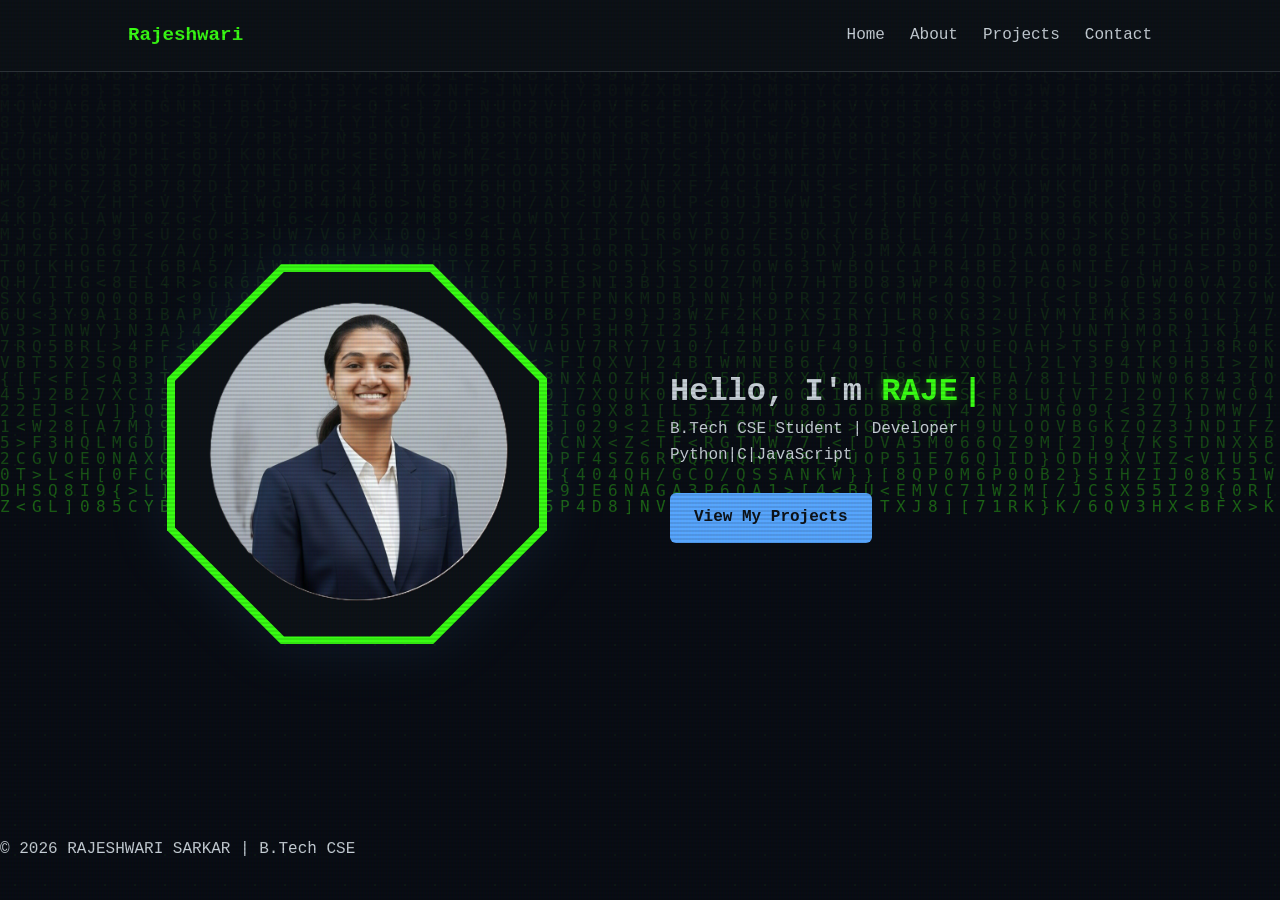
<file: index.html>
<!DOCTYPE html>
<html lang="en">
<head>
    <meta charset="UTF-8">
    <meta name="viewport" content="width=device-width, initial-scale=1.0">
    <title>RAJESHWARI SARKAR | Portfolio</title>
    <link rel="stylesheet" href="style.css">
    <link rel="stylesheet" href="https://cdnjs.cloudflare.com/ajax/libs/font-awesome/6.0.0/css/all.min.css">
</head>
<body>
    <canvas id="canvas" style="position: fixed; top: 0; left: 0; z-index: -2; opacity: 0.35;"></canvas>    <nav>
        <div class="logo">Rajeshwari</div>
        <ul>
            <li><a href="javascript:void(0)" onclick="showHero()">Home</a></li>
            <li><a href="about.html">About</a></li>
            <li><a href="projects.html">Projects</a></li>
            <li><a href="contact.html">Contact</a></li>
        </ul>
    </nav>

    <header id="hero-section">
        <div class="hero-container">
            <div class="hero-photo-area">
                <div class="designer-profile-container">
                    <div class="lightning-border"></div>
                    <div class="designer-profile-core">
                        <img src="Rajeshwari.png" alt="Rajeshwari Sarkar" class="profile-image">
                    </div>
                </div>
            </div>

            <div class="hero-content">
                <h1><span id="typewriter"></span><span class="cursor">|</span></h1>
                <p class="subtitle">B.Tech CSE Student | Developer</p>
                <div class="badges">
                    <span>Python|</span><span>C|</span><span>JavaScript</span>
                </div>
                <a href="projects.html" class="btn-primary">View My Projects</a>
            </div>
        </div>
    </header>

    <footer class="minimal-footer">
        <p>  &copy; 2026 RAJESHWARI SARKAR | B.Tech CSE</p>
    </footer>
    <script>
        /* --- PART 1: TYPEWRITER LOGIC --- */
        const pageTitles = {
            "index.html": "Hello, I'm RAJESHWARI SARKAR",
            "about.html": "ABOUT ME...",
            "projects.html": "FEATURED PROJECTS...",
            "contact.html": "ping -c 4 connection_request"
        };
        const skillsText = "TECHNICAL STACK...";
        const path = window.location.pathname;
        const page = path.split("/").pop() || "index.html";
        const fullText = pageTitles[page] || "Loading...";

        function typeEffect(element, text, index, isMainTitle) {
            if (index < text.length) {
                let char = text.charAt(index);
                if (isMainTitle && page === "index.html" && index >= 11) {
                    if (index === 11) element.innerHTML += '<span class="terminal-text">';
                    element.querySelector('.terminal-text').innerHTML += char;
                } else if (char === "." || char === "/" || char === "-") {
                    element.innerHTML += `<span class="terminal-text">${char}</span>`;
                } else {
                    element.innerHTML += char;
                }
                index++;
                setTimeout(() => typeEffect(element, text, index, isMainTitle), 70);
            } else {
                const cursor = element.nextElementSibling;
                if (cursor) setTimeout(() => { cursor.style.opacity = "0"; }, 1000);
            }
        }

        /* --- PART 2: MATRIX BACKGROUND LOGIC --- */
        function initMatrix() {
            const canvas = document.getElementById('canvas');
            if (!canvas) return;
            const ctx = canvas.getContext('2d');

            canvas.width = window.innerWidth;
            canvas.height = window.innerHeight;

            const letters = "ABCDEFGHIJKLMNOPQRSTUVWXYZ0123456789<>/{}[]";
            const fontSize = 16;
            const columns = canvas.width / fontSize;
            const drops = Array(Math.floor(columns)).fill(1);

            function drawMatrix() {
                ctx.fillStyle = "rgba(13, 17, 23, 0.1)"; // Background fade
                ctx.fillRect(0, 0, canvas.width, canvas.height);
                ctx.fillStyle = "#39ff14"; // Terminal Green
                ctx.font = fontSize + "px monospace";

                for (let i = 0; i < drops.length; i++) {
                    const text = letters.charAt(Math.floor(Math.random() * letters.length));
                    ctx.fillText(text, i * fontSize, drops[i] * fontSize);
                    if (drops[i] * fontSize > canvas.height && Math.random() > 0.975) drops[i] = 0;
                    drops[i]++;
                }
            }
            setInterval(drawMatrix, 33);
        }

        /* --- INITIALIZE BOTH --- */
        window.onload = () => {
            // Start Typewriter
            const mainEl = document.getElementById("page-typewriter") || document.getElementById("typewriter");
            if (mainEl) typeEffect(mainEl, fullText, 0, true);

            const skillsEl = document.getElementById("skills-typewriter");
            if (skillsEl && page === "about.html") {
                setTimeout(() => typeEffect(skillsEl, skillsText, 0, false), 500);
            }

            // Start Matrix
            initMatrix();
        };
    </script>
</body>
</html>
</file>
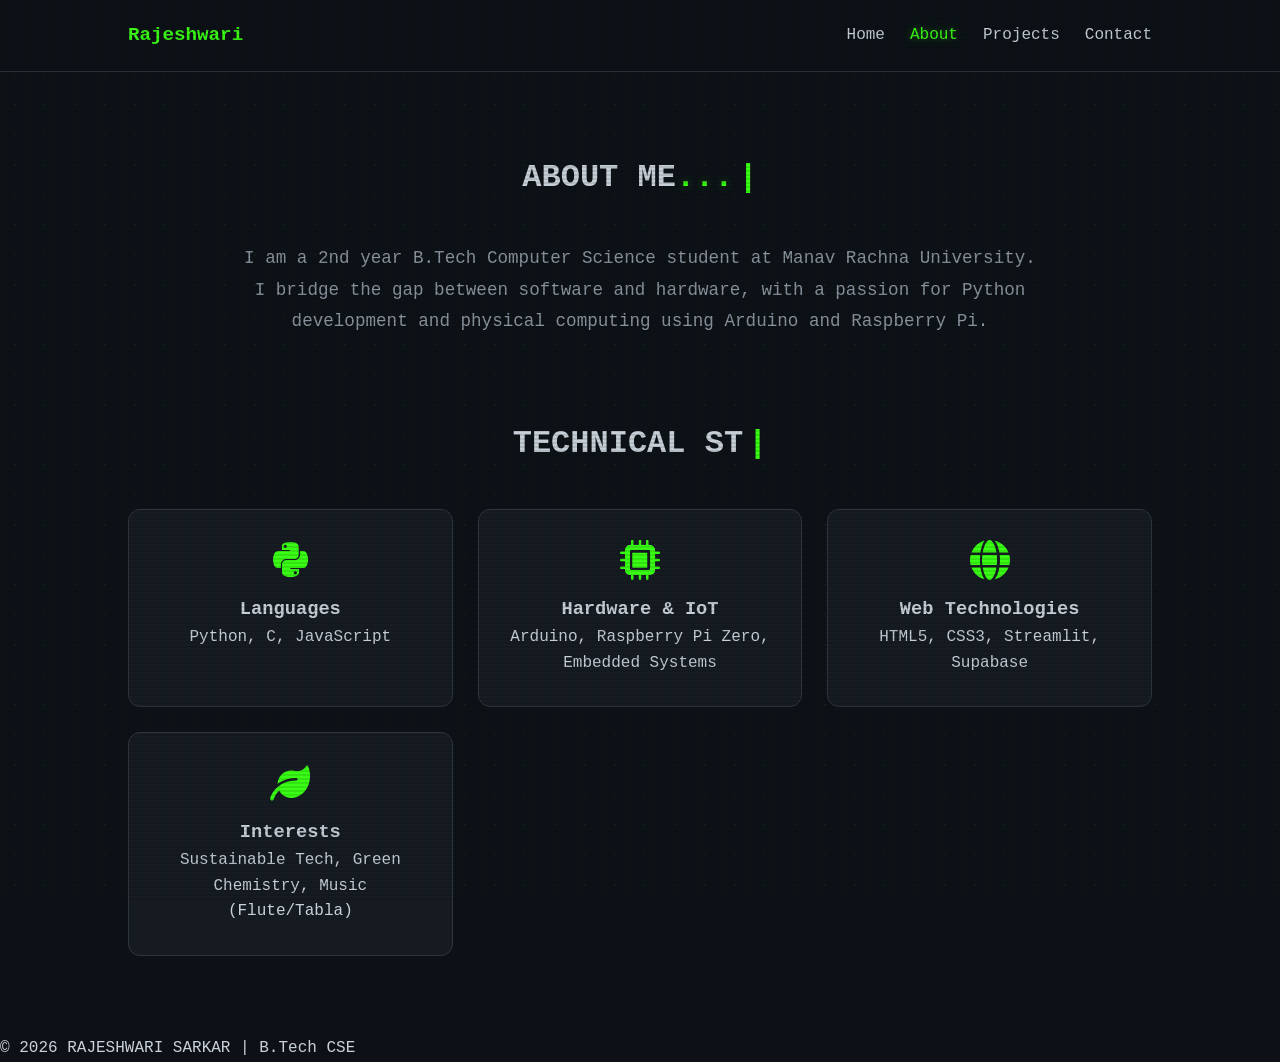
<file: about.html>
<!DOCTYPE html>
<html lang="en">
<head>
    <meta charset="UTF-8">
    <meta name="viewport" content="width=device-width, initial-scale=1.0">
    <title>RAJESHWARI SARKAR | About</title>
    <link rel="stylesheet" href="style.css">
    <link rel="stylesheet" href="https://cdnjs.cloudflare.com/ajax/libs/font-awesome/6.0.0/css/all.min.css">
</head>
<body>
    <nav>
        <div class="logo">Rajeshwari</div>
        <ul>
            <li><a href="index.html">Home</a></li>
            <li><a href="about.html" class="terminal-text">About</a></li>
            <li><a href="projects.html">Projects</a></li>
            <li><a href="contact.html">Contact</a></li>
        </ul>
    </nav>

    <main class="page-content">
        <section class="bio-section">
            <h2 class="section-title">
                <span id="page-typewriter"></span><span class="cursor">|</span>
            </h2>
            <p class="bio-text">
                I am a 2nd year B.Tech Computer Science student at Manav Rachna University. 
                I bridge the gap between software and hardware, with a passion for Python development 
                and physical computing using Arduino and Raspberry Pi.
            </p>
        </section>

        <section id="skills">
            <h2 class="section-title">
                <span id="skills-typewriter"></span><span class="cursor">|</span>
            </h2>
            <div class="skill-grid">
                <div class="skill-card">
                    <i class="fab fa-python"></i>
                    <h3>Languages</h3>
                    <p>Python, C, JavaScript</p>
                </div>
                <div class="skill-card">
                    <i class="fas fa-microchip"></i>
                    <h3>Hardware & IoT</h3>
                    <p>Arduino, Raspberry Pi Zero, Embedded Systems</p>
                </div>
                <div class="skill-card">
                    <i class="fas fa-globe"></i>
                    <h3>Web Technologies</h3>
                    <p>HTML5, CSS3, Streamlit, Supabase</p>
                </div>
                <div class="skill-card">
                    <i class="fas fa-leaf"></i>
                    <h3>Interests</h3>
                    <p>Sustainable Tech, Green Chemistry, Music (Flute/Tabla)</p>
                </div>
            </div>
        </section>
    </main>

    <footer class="minimal-footer">
        <p>&copy; 2026 RAJESHWARI SARKAR | B.Tech CSE</p>
    </footer>
    <script>
    // 1. Text configurations
    const pageTitles = {
        "index.html": "Hello, I'm RAJESHWARI SARKAR",
        "about.html": "ABOUT ME...",
        "projects.html": "FEATURED PROJECTS...",
        "contact.html": "ping -c 4 connection_request"
    };
    const skillsText = "TECHNICAL STACK...";

    // 2. Determine current page filename
    const path = window.location.pathname;
    const page = path.split("/").pop() || "index.html";
    const fullText = pageTitles[page] || "Loading...";

    // 3. Reusable Typing Function
    function typeEffect(element, text, index, isMainTitle) {
        if (index < text.length) {
            let char = text.charAt(index);
            const cursor = element.nextElementSibling;

            // Apply terminal styling (green text)
            if (isMainTitle && page === "index.html" && index >= 11) {
                if (index === 11) element.innerHTML += '<span class="terminal-text">';
                element.querySelector('.terminal-text').innerHTML += char;
            } else if (char === "." || char === "/" || char === "-") {
                element.innerHTML += `<span class="terminal-text">${char}</span>`;
            } else {
                element.innerHTML += char;
            }

            index++;
            setTimeout(() => typeEffect(element, text, index, isMainTitle), Math.floor(Math.random() * 40) + 60);
        } else {
            // Hide cursor after completion
            const cursor = element.nextElementSibling;
            if (cursor) setTimeout(() => { cursor.style.opacity = "0"; }, 1000);
        }
    }

    // 4. Initialize animations on load
    window.onload = () => {
        // Handle Main Title
        const mainEl = document.getElementById("page-typewriter") || document.getElementById("typewriter");
        if (mainEl) typeEffect(mainEl, fullText, 0, true);

        // Handle Technical Stack (only on About page)
        const skillsEl = document.getElementById("skills-typewriter");
        if (skillsEl && page === "about.html") {
            // Optional: small delay so they don't start at the exact same time
            setTimeout(() => typeEffect(skillsEl, skillsText, 0, false), 500);
        }
    };
</script>
</body>
</html>
</file>
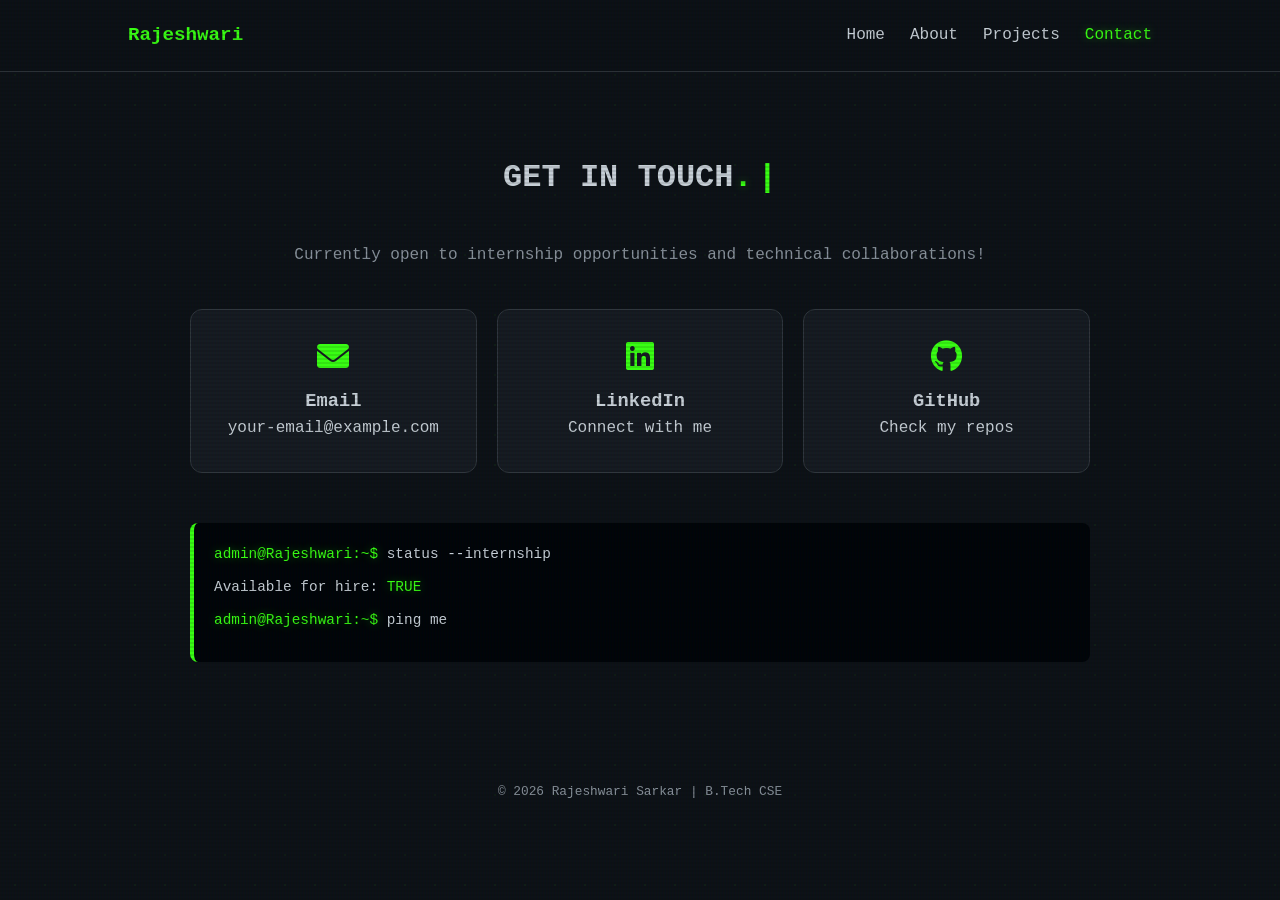
<file: contact.html>
<!DOCTYPE html>
<html lang="en">
<head>
    <meta charset="UTF-8">
    <meta name="viewport" content="width=device-width, initial-scale=1.0">
    <title>RAJESHWARI SARKAR | Contact</title>
    <link rel="stylesheet" href="style.css">
    <link rel="stylesheet" href="https://cdnjs.cloudflare.com/ajax/libs/font-awesome/6.0.0/css/all.min.css">
</head>
<body>
    <nav>
        <div class="logo">Rajeshwari</div>
        <ul>
            <li><a href="index.html">Home</a></li>
            <li><a href="about.html">About</a></li>
            <li><a href="projects.html">Projects</a></li>
            <li><a href="contact.html" class="terminal-text">Contact</a></li>
        </ul>
    </nav>

    <main class="page-content">
        <h2 class="section-title">
            <span id="page-typewriter"></span><span class="cursor">|</span>
        </h2>
        <p style="text-align: center; color: #8b949e; margin-bottom: 40px;">
            Currently open to internship opportunities and technical collaborations!
        </p>

        <div class="contact-container">
            <div class="contact-grid">
                <a href="mailto:your-email@example.com" class="contact-card">
                    <i class="fas fa-envelope"></i>
                    <h3>Email</h3>
                    <p>your-email@example.com</p>
                </a>
                
                <a href="https://linkedin.com/in/your-profile" target="_blank" class="contact-card">
                    <i class="fab fa-linkedin"></i>
                    <h3>LinkedIn</h3>
                    <p>Connect with me</p>
                </a>

                <a href="https://github.com/your-username" target="_blank" class="contact-card">
                    <i class="fab fa-github"></i>
                    <h3>GitHub</h3>
                    <p>Check my repos</p>
                </a>
            </div>

            <div class="terminal-box">
                <p class="terminal-line"><span class="terminal-text">admin@Rajeshwari:~$</span> status --internship</p>
                <p class="terminal-line">Available for hire: <span class="terminal-text">TRUE</span></p>
                <p class="terminal-line"><span class="terminal-text">admin@Rajeshwari:~$</span> ping me</p>
            </div>
        </div>
    </main>

    <footer style="text-align: center; padding: 40px; color: #8b949e; font-size: 0.8rem;">
        <p>&copy; 2026 Rajeshwari Sarkar | B.Tech CSE</p>
    </footer>
    <script>
    // Define what each page should say
        const pageTitles = {
            "index.html": "Hello, I'm RAJESHWARI SARKAR",
            "about.html": "ABOUT ME...",
            "projects.html": "FEATURED PROJECTS...",
            "contact.html": "GET IN TOUCH..."
        };

        // Determine current page filename
        const path = window.location.pathname;
        const page = path.split("/").pop() || "index.html";
        const fullText = pageTitles[page] || "Loading...";

        const typewriterElement = document.getElementById("page-typewriter") || document.getElementById("typewriter");
        const cursor = document.querySelector(".cursor");
        let i = 0;

        function typeEffect() {
            if (i < fullText.length) {
                let char = fullText.charAt(i);
                
                // Terminal styling logic (green text for commands/names)
                if (page === "index.html" && i >= 11) {
                    if (i === 11) typewriterElement.innerHTML += '<span class="terminal-text">';
                    typewriterElement.querySelector('.terminal-text').innerHTML += char;
                } else if (page !== "index.html" && (char === "." || char === "/" || char === "-")) {
                    typewriterElement.innerHTML += `<span class="terminal-text">${char}</span>`;
                } else {
                    typewriterElement.innerHTML += char;
                }

                i++;
                setTimeout(typeEffect, Math.floor(Math.random() * 40) + 60);
            } else {
                setTimeout(() => { if(cursor) cursor.style.opacity = "0"; }, 1000);
            }
        }

        window.onload = typeEffect;
    </script>
</body>
</html>
</file>
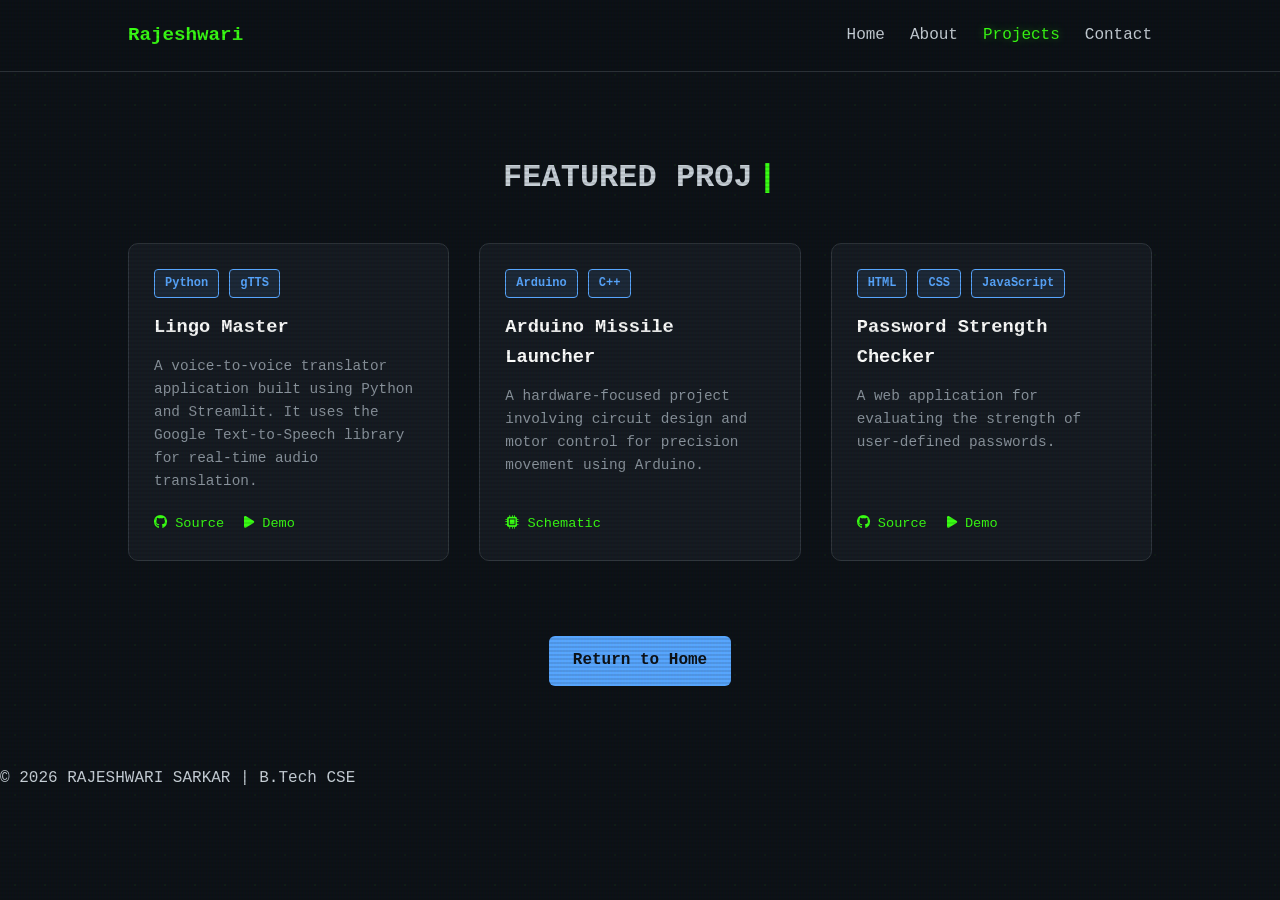
<file: projects.html>
<!DOCTYPE html>
<html lang="en">
<head>
    <meta charset="UTF-8">
    <meta name="viewport" content="width=device-width, initial-scale=1.0">
    <title>RAJESHWARI SARKAR | Projects</title>
    <link rel="stylesheet" href="style.css">
    <link rel="stylesheet" href="https://cdnjs.cloudflare.com/ajax/libs/font-awesome/6.0.0/css/all.min.css">
</head>
<body>
    <nav>
        <div class="logo">Rajeshwari</div>
        <ul>
            <li><a href="index.html">Home</a></li>
            <li><a href="about.html">About</a></li>
            <li><a href="projects.html" class="terminal-text">Projects</a></li>
            <li><a href="contact.html">Contact</a></li>
        </ul>
    </nav>

    <main class="page-content">
        <h2 class="section-title">
            <span id="page-typewriter"></span><span class="cursor">|</span>
        </h2>
        
        <div class="project-grid">
            <div class="card">
                <div class="card-header">
                    <span class="tag">Python</span>
                    <span class="tag">gTTS</span>
                </div>
                <h3>Lingo Master</h3>
                <p>A voice-to-voice translator application built using Python and Streamlit. It uses the Google Text-to-Speech library for real-time audio translation.</p>
                <div class="project-links">
                    <a href="https://github.com/rajeshwarisarkar180306-rgb/Language-learning-Project" class="repo-link"><i class="fab fa-github"></i> Source</a>
                    <a href="#" class="repo-link"><i class="fas fa-play"></i> Demo</a>
                </div>
            </div>

            <div class="card">
                <div class="card-header">
                    <span class="tag">Arduino</span>
                    <span class="tag">C++</span>
                </div>
                <h3>Arduino Missile Launcher</h3>
                <p>A hardware-focused project involving circuit design and motor control for precision movement using Arduino.</p>
                <div class="project-links">
                    <a href="VID20251106105423.mp4" class="repo-link"><i class="fas fa-microchip"></i> Schematic</a>
                </div>
            </div>

            <div class="card">
                <div class="card-header">
                    <span class="tag">HTML</span>
                    <span class="tag">CSS</span>
                    <span class="tag">JavaScript</span>
                </div>
                <h3>Password Strength Checker</h3>
                <p>A web application for evaluating the strength of user-defined passwords.</p>
                <div class="project-links">
                    <a href="https://github.com/rajeshwarisarkar180306-rgb/Password-Checker" class="repo-link"><i class="fab fa-github"></i> Source</a>
                    <a href=" https://rajeshwarisarkar180306-rgb.github.io/Password-Checker/" class="repo-link"><i class="fas fa-play"></i> Demo</a>
                </div>
            </div>
        </div>

        <div style="text-align: center; margin-top: 50px;">
            <a href="index.html" class="btn-primary">Return to Home</a>
        </div>
    </main>
    <footer class="minimal-footer">
        <p>&copy; 2026 RAJESHWARI SARKAR | B.Tech CSE</p>
    </footer>
    <script>
    // Define what each page should say
        const pageTitles = {
            "index.html": "Hello, I'm RAJESHWARI SARKAR",
            "about.html": "ABOUT ME...",
            "projects.html": "FEATURED PROJECTS...",
            "contact.html": "ping -c 4 connection_request"
        };

        // Determine current page filename
        const path = window.location.pathname;
        const page = path.split("/").pop() || "index.html";
        const fullText = pageTitles[page] || "Loading...";

        const typewriterElement = document.getElementById("page-typewriter") || document.getElementById("typewriter");
        const cursor = document.querySelector(".cursor");
        let i = 0;

        function typeEffect() {
            if (i < fullText.length) {
                let char = fullText.charAt(i);
                
                // Terminal styling logic (green text for commands/names)
                if (page === "index.html" && i >= 11) {
                    if (i === 11) typewriterElement.innerHTML += '<span class="terminal-text">';
                    typewriterElement.querySelector('.terminal-text').innerHTML += char;
                } else if (page !== "index.html" && (char === "." || char === "/" || char === "-")) {
                    typewriterElement.innerHTML += `<span class="terminal-text">${char}</span>`;
                } else {
                    typewriterElement.innerHTML += char;
                }

                i++;
                setTimeout(typeEffect, Math.floor(Math.random() * 40) + 60);
            } else {
                setTimeout(() => { if(cursor) cursor.style.opacity = "0"; }, 1000);
            }
        }

        window.onload = typeEffect;
    </script>
</body>
</html>
</file>
<file: style.css>
/* --- Global Variables --- */
:root {
    --bg: #0d1117;
    --card-bg: #161b22;
    --text: #c9d1d9;
    --accent: #58a6ff;
    --terminal-green: #39ff14;
    --lightning-white: #ffffff;
    --glass-bg: rgba(22, 27, 34, 0.7);
}

/* --- Base Reset --- */
* {
    margin: 0;
    padding: 0;
    box-sizing: border-box;
}

body {
    background-color: var(--bg);
    color: var(--text);
    font-family: 'Courier New', monospace; 
    line-height: 1.6;
    overflow-x: hidden;
}

/* --- Navigation --- */
nav {
    display: flex;
    justify-content: space-between;
    align-items: center;
    padding: 20px 10%;
    background: rgba(13, 17, 23, 0.95);
    backdrop-filter: blur(10px);
    position: sticky;
    top: 0;
    z-index: 1000;
    border-bottom: 1px solid #30363d;
}

.logo {
    font-weight: bold;
    color: var(--terminal-green);
    font-size: 1.2rem;
}

nav ul { display: flex; list-style: none; }
nav ul li { margin-left: 25px; }
nav ul li a { 
    color: var(--text); 
    text-decoration: none; 
    transition: 0.3s; 
}
nav ul li a:hover { color: var(--accent); }

/* --- Hero & Sections --- */
.hero-container {
    display: flex;
    justify-content: space-between;
    align-items: center;
    gap: 60px;
    max-width: 1200px;
    margin: 0 auto;
    padding: 100px 5%;
    min-height: 85vh;
}

.hero-content {
    flex: 1;
    text-align: left;
}

.terminal-text { 
    color: var(--terminal-green); 
    text-shadow: 0 0 10px rgba(57, 255, 20, 0.4);
}

/* --- ANIMATED LIGHTNING PHOTO SECTION --- */
.hero-photo-area {
    flex: 1;
    display: flex;
    justify-content: center;
    min-width: 400px;
}

.designer-profile-container {
    position: relative;
    width: 380px;
    height: 380px;
    display: flex;
    justify-content: center;
    align-items: center;
    filter: drop-shadow(0 0 30px rgba(88, 166, 255, 0.1));
}

.lightning-border {
    position: absolute;
    width: 100%;
    height: 100%;
    background: var(--terminal-green);
    clip-path: polygon(30% 0%, 70% 0%, 100% 30%, 100% 70%, 70% 100%, 30% 100%, 0% 70%, 0% 30%);
    animation: lightning-sparkle 1.8s infinite;
    z-index: 1;
}

.designer-profile-core {
    position: relative;
    width: 96%;
    height: 96%;
    background: var(--bg);
    clip-path: polygon(30% 0%, 70% 0%, 100% 30%, 100% 70%, 70% 100%, 30% 100%, 0% 70%, 0% 30%);
    overflow: hidden;
    z-index: 2;
}

.profile-image {
    width: 100%;
    height: 100%;
    object-fit: cover;
    display: block;
    transform: scale(1.1);
}

/* --- Technical Stack & Project Grids --- */
.page-content {
    padding: 80px 10%;
}

.section-title {
    text-align: center;
    font-size: 2rem;
    margin-bottom: 40px;
}

.skill-grid {
    display: grid;
    grid-template-columns: repeat(auto-fit, minmax(250px, 1fr));
    gap: 25px;
}

.skill-card {
    background: var(--card-bg);
    padding: 30px;
    border-radius: 12px;
    border: 1px solid #30363d;
    text-align: center;
    transition: 0.4s;
}

.skill-card:hover {
    transform: translateY(-10px);
    border-color: var(--terminal-green);
    box-shadow: 0 10px 20px rgba(57, 255, 20, 0.1);
}

.skill-card i {
    font-size: 2.5rem;
    color: var(--terminal-green);
    margin-bottom: 15px;
}

/* --- Common Components --- */
.btn-primary {
    display: inline-block;
    margin-top: 25px;
    padding: 12px 24px;
    background-color: var(--accent);
    color: var(--bg);
    text-decoration: none;
    border-radius: 6px;
    font-weight: bold;
    transition: 0.3s;
    cursor: pointer;
}

.btn-primary:hover {
    background-color: var(--terminal-green);
    transform: translateY(-2px);
    box-shadow: 0 5px 15px rgba(57, 255, 20, 0.4);
}

/* --- Animations --- */
.cursor {
    color: var(--terminal-green);
    font-weight: bold;
    margin-left: 5px;
    animation: blink 0.8s infinite;
    transition: opacity 0.5s ease;
}

@keyframes blink {
    0%, 100% { opacity: 1; }
    50% { opacity: 0; }
}

#typewriter {
    white-space: nowrap;
}

@keyframes lightning-sparkle {
    0%, 100% { filter: drop-shadow(0 0 5px var(--terminal-green)) brightness(1); }
    10%, 25% { 
        background: var(--lightning-white);
        filter: drop-shadow(0 0 25px var(--terminal-green)) brightness(2); 
    }
    15%, 30% { 
        background: var(--terminal-green); 
        filter: drop-shadow(0 0 10px var(--terminal-green)) brightness(1.2); 
    }
}

/* --- Responsive Adjustments --- */
@media (max-width: 992px) {
    .hero-container { flex-direction: column; text-align: center; }
    .hero-photo-area { min-width: unset; width: 320px; height: 320px; }
    .hero-content h1 { font-size: 1.8rem; }
}
/* --- Projects Grid Styling --- */
.project-grid {
    display: grid;
    grid-template-columns: repeat(auto-fit, minmax(300px, 1fr));
    gap: 30px;
    margin-top: 40px;
}

.card {
    background: var(--card-bg);
    padding: 25px;
    border-radius: 10px;
    border: 1px solid #30363d;
    transition: 0.3s ease-in-out;
    display: flex;
    flex-direction: column;
    justify-content: space-between;
}

.card:hover {
    border-color: var(--accent);
    transform: translateY(-5px);
    box-shadow: 0 10px 30px rgba(88, 166, 255, 0.1);
}

.card-header {
    display: flex;
    gap: 10px;
    margin-bottom: 15px;
}

.tag {
    background: rgba(88, 166, 255, 0.1);
    color: var(--accent);
    font-size: 0.75rem;
    padding: 4px 10px;
    border-radius: 4px;
    font-weight: bold;
    border: 1px solid var(--accent);
}

.card h3 {
    margin-bottom: 12px;
    color: #fff;
}

.card p {
    font-size: 0.9rem;
    color: #8b949e;
    margin-bottom: 20px;
    flex-grow: 1;
}

.project-links {
    display: flex;
    gap: 20px;
}

.repo-link {
    color: var(--terminal-green);
    text-decoration: none;
    font-size: 0.85rem;
    transition: 0.2s;
}

.repo-link:hover {
    text-decoration: underline;
    opacity: 0.8;
}
/* --- Contact Page Styles --- */
.contact-container {
    max-width: 900px;
    margin: 0 auto;
}

.contact-grid {
    display: grid;
    grid-template-columns: repeat(auto-fit, minmax(250px, 1fr));
    gap: 20px;
    margin-bottom: 50px;
}

.contact-card {
    background: var(--card-bg);
    padding: 30px;
    border-radius: 12px;
    border: 1px solid #30363d;
    text-align: center;
    text-decoration: none;
    color: var(--text);
    transition: 0.3s;
}

.contact-card:hover {
    border-color: var(--terminal-green);
    transform: translateY(-5px);
    box-shadow: 0 10px 20px rgba(57, 255, 20, 0.1);
}

.contact-card i {
    font-size: 2rem;
    color: var(--terminal-green);
    margin-bottom: 15px;
}

/* Terminal Decoration Box */
.terminal-box {
    background: #010409;
    padding: 20px;
    border-radius: 8px;
    border-left: 4px solid var(--terminal-green);
    font-family: 'Courier New', monospace;
    margin-top: 30px;
}

.terminal-line {
    margin-bottom: 10px;
    font-size: 0.9rem;
}
.bio-section {
    max-width: 800px;
    margin: 0 auto 60px auto;
    text-align: center;
}

.bio-text {
    font-size: 1.1rem;
    color: #8b949e;
    line-height: 1.8;
}

/* Ensure the skill cards look great on the dedicated page */
#skills {
    padding-top: 20px;
}
/* Coding Background Overlay */
body::before {
    content: "";
    position: fixed;
    top: 0;
    left: 0;
    width: 100%;
    height: 100%;
    /* Subtle green code-like pattern */
    background: linear-gradient(rgba(13, 17, 23, 0.92), rgba(13, 17, 23, 0.92)),
                url('https://www.transparenttextures.com/patterns/carbon-fibre.png'); 
    background-image: radial-gradient(rgba(57, 255, 20, 0.05) 1px, transparent 1px);
    background-size: 30px 30px; /* Creates a grid feel */
    z-index: -1; /* Keeps it behind everything */
    pointer-events: none;
}

/* Optional: Animated "Scanning" line */
/* CRT Monitor Grid Effect */
body::after {
    content: "";
    position: fixed;
    top: 0;
    left: 0;
    width: 100vw;
    height: 100vh;
    /* This creates horizontal lines across the screen */
    background: linear-gradient(rgba(18, 16, 16, 0) 50%, rgba(0, 0, 0, 0.1) 50%), 
                linear-gradient(90deg, rgba(255, 0, 0, 0.02), rgba(0, 255, 0, 0.01), rgba(0, 0, 255, 0.02));
    background-size: 100% 4px, 3px 100%;
    z-index: 9999; /* Put it on top of everything for a real "screen" feel */
    pointer-events: none;
}

@keyframes scanline {
    0% { transform: translateY(-100vh); }
    100% { transform: translateY(100vh); }
}
</file>
